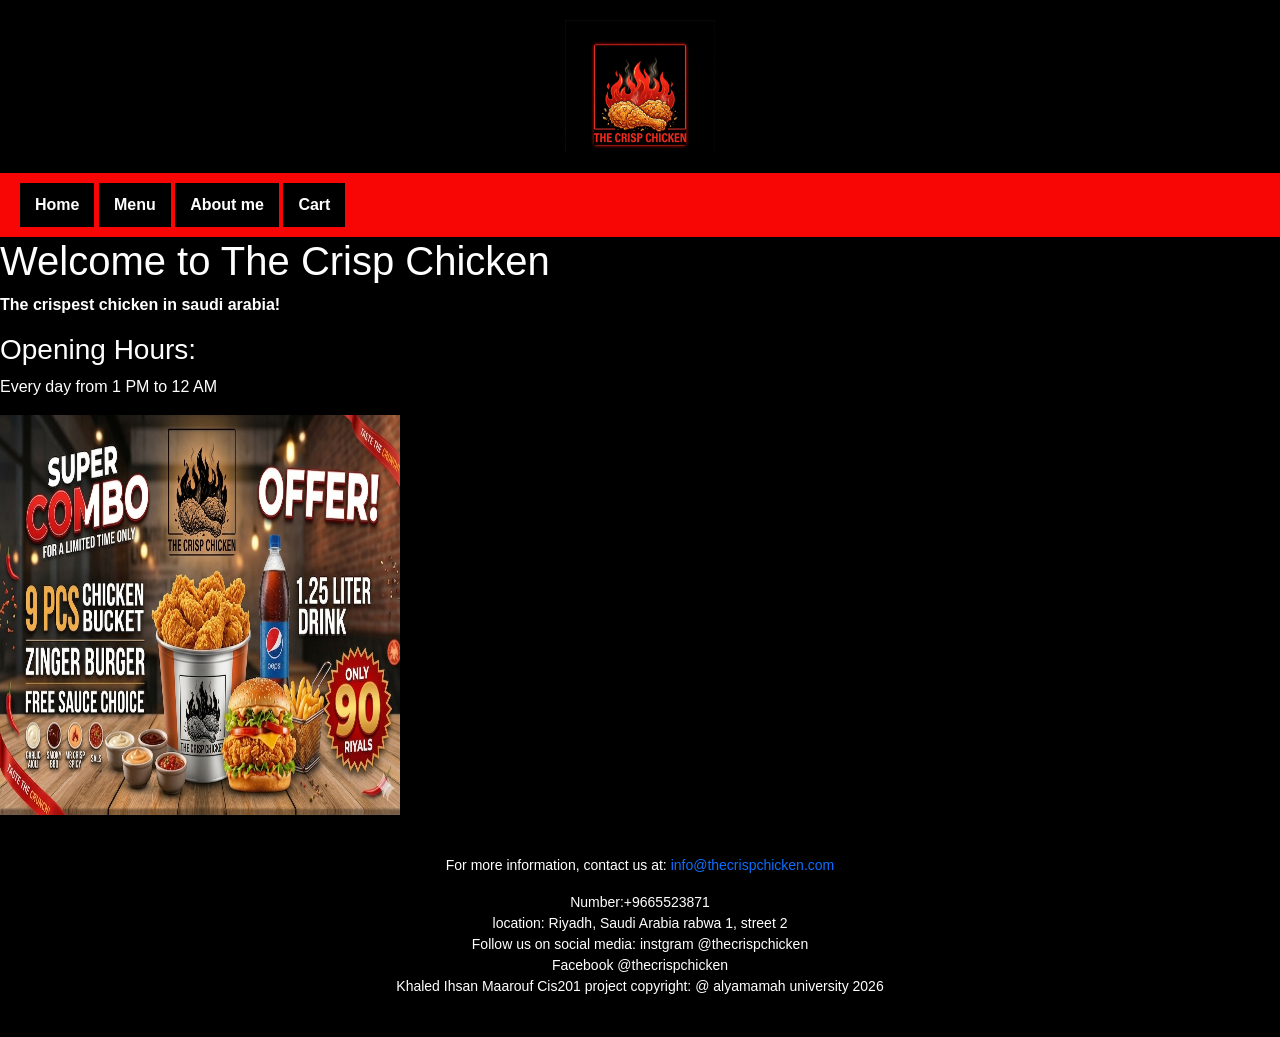
<file: index.html>
<!DOCTYPE html>
<html lang="en">
<head>
    <style>*{
background-color: black;
    }
    </style>
    <meta charset="UTF-8">
    <meta name="viewport" content="width=device-width, initial-scale=1.0">
    <title>The crisp chicken</title>
    
  <link href="https://cdn.jsdelivr.net/npm/bootstrap@5.3.0/dist/css/bootstrap.min.css" rel="stylesheet">
<link rel="stylesheet" href="sheet.css">
</head>
<body>
    
          <div class="header">
<img src="chicken.png" alt="logo" class="logo">
    </div>
    <div class="nav_menu">
<a href="index.html" class="active"> Home</a>
<a href="menu.html">Menu</a>
<a href="About.html">About me</a>
<a href="cart.html">Cart</a>
    </div>
    <div class="main-content">
    <h1 style="color: white;" > Welcome to The Crisp Chicken</h1>
    <p style="color: white;"> <b>The crispest chicken in saudi arabia!</p></b>
    <div class="info"> 
        <h3 style="color: white;">Opening Hours:</h3>
        <p style="color: white;"> Every day from 1 PM to 12 AM</p>
        <img src="combo1.png" alt="combo" width="400px" height="400px">
    </div>
</div>
   <div class="footer">
  <p style="color: white;"> For more information, contact us at: <a href="info@thecrispchicken.com" >info@thecrispchicken.com</a></p>
  Number:+9665523871
<br>
  location: Riyadh, Saudi Arabia rabwa 1, street 2
  <br>
    Follow us on social media: instgram @thecrispchicken 
    <br>
   Facebook @thecrispchicken
<br>
   Khaled Ihsan Maarouf
   Cis201 project
   copyright: @ alyamamah university 2026
  </div>
</body>
</html>
</file>
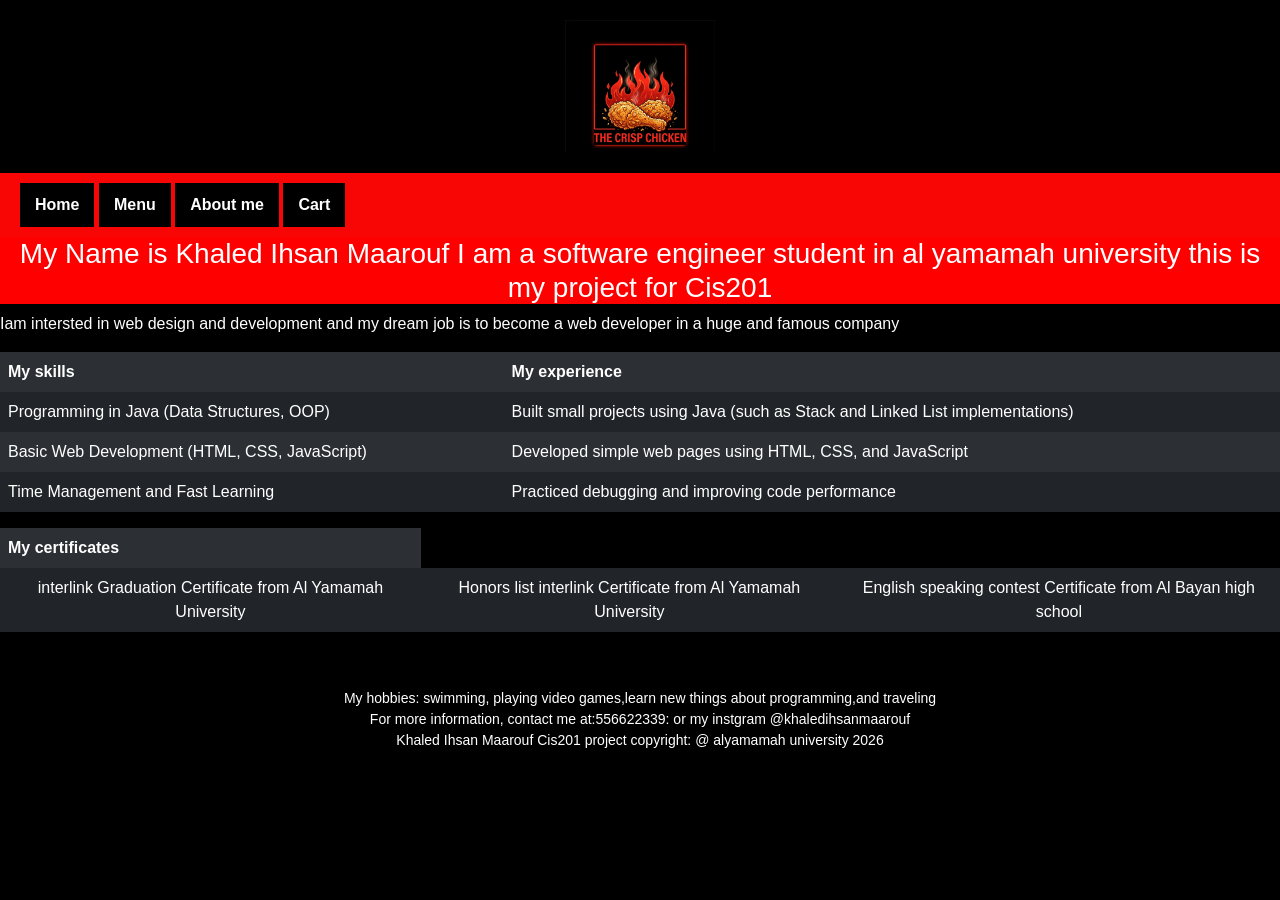
<file: About.html>
<!DOCTYPE html>
<html lang="en">
<head>
         <style>*{
background-color: black;
    }
    </style>
    <meta charset="UTF-8">
    <meta name="viewport" content="width=device-width, initial-scale=1.0">
    <title>The crisp chicken</title>
     <link href="https://cdn.jsdelivr.net/npm/bootstrap@5.3.0/dist/css/bootstrap.min.css" rel="stylesheet">
<link rel="stylesheet" href="sheet.css">
</head>
<body>
    <div class="header">
<img src="chicken.png" alt="logo" class="logo">
    </div>
    <div class="nav_menu">
<a href="index.html" class="active"> Home</a>
<a href="menu.html">Menu</a>
<a href="About.html">About me</a>
<a href="cart.html">Cart</a>
    </div>
<h3 style="background-color: red;" class="text-center">My Name is Khaled Ihsan Maarouf I am a software engineer student in al yamamah university this is my project for Cis201</h3>
<p>Iam intersted in web design and development and my dream job is to become a web developer in a huge and famous company</p>
<table class="table table-dark table-striped">
    <tr>
        <th>My skills</th>
        <th>My experience</th>
    </tr>
    <tr>
        <td>Programming in Java (Data Structures, OOP)</td>
        <td> Built small projects using Java (such as Stack and Linked List implementations)</td>
    </tr>
    <tr>
        <td>Basic Web Development (HTML, CSS, JavaScript)</td>
        <td>Developed simple web pages using HTML, CSS, and JavaScript</td>
    </tr>
    <tr>
        <td>Time Management and Fast Learning</td>
        <td>Practiced debugging and improving code performance</td>
    </tr>

</table>
<table class="table table-dark table-striped">
    <tr>
        <th class="text-cnter">My certificates</th>
    </tr>
    <tr>
        <td class="text-center"> interlink Graduation  Certificate from Al Yamamah University </td>
        <td class="text-center"> Honors list interlink Certificate from Al Yamamah University</td>
        <td class="text-center"> English speaking contest Certificate from Al Bayan high school</td>
    </tr>
</table>
    <div class="footer">
  My hobbies: swimming, playing video games,learn  new things about programming,and traveling
  <br>
  For more information, contact me at:556622339: or my instgram @khaledihsanmaarouf
  <br>
   Khaled Ihsan Maarouf
   Cis201 project
   copyright: @ alyamamah university 2026
  </div>
</body>
</html>
</file>
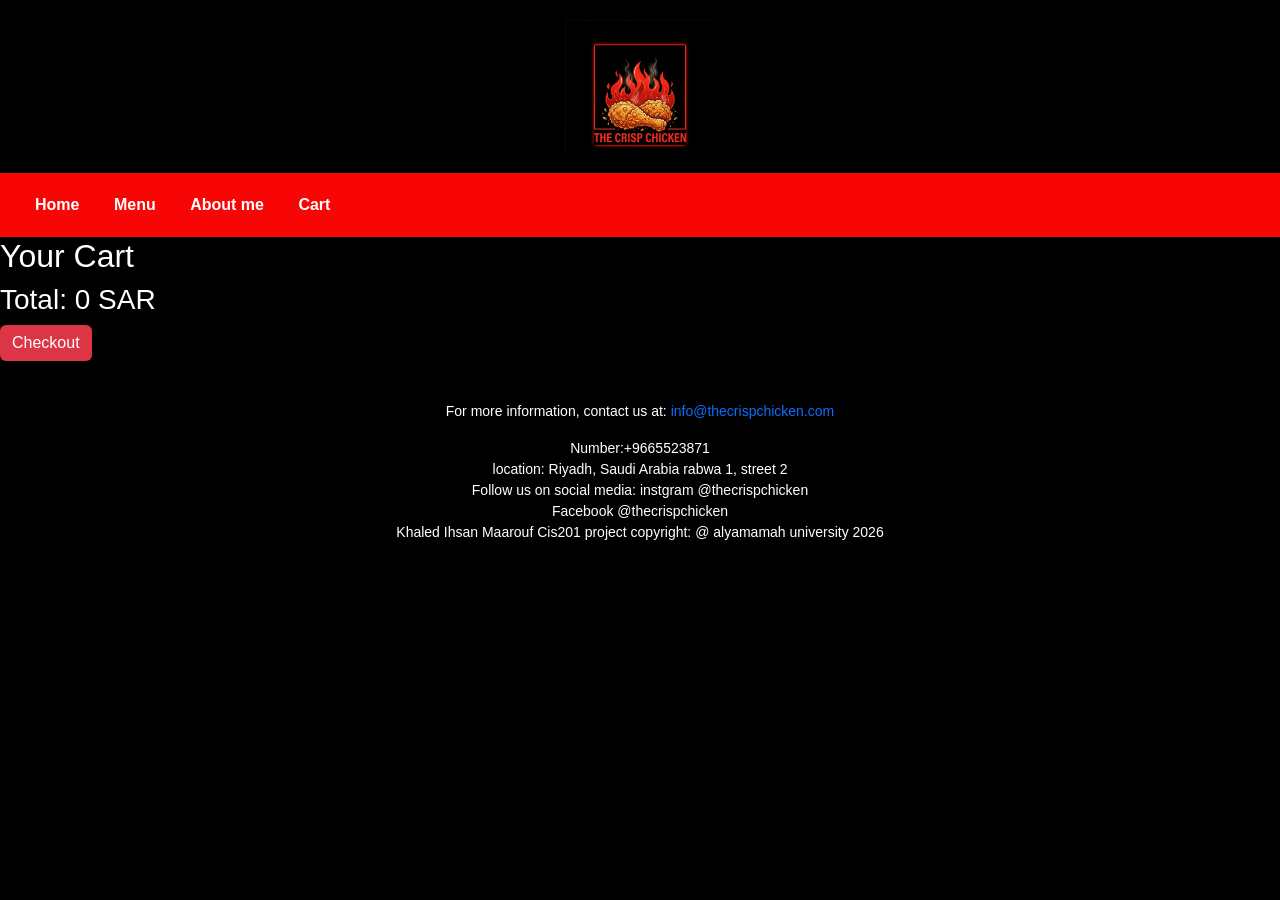
<file: cart.html>
<!DOCTYPE html>
<html lang="en">
<head>
    <meta charset="UTF-8">
    <meta name="viewport" content="width=device-width, initial-scale=1.0">
    <title>The crisp chicken</title>
        <link href="https://cdn.jsdelivr.net/npm/bootstrap@5.3.0/dist/css/bootstrap.min.css" rel="stylesheet">
<link rel="stylesheet" href="sheet.css">
   <script src="cart1.js"></script>
</head>
<body onload="loadCart()">
 <div class="header">
<img src="chicken.png" alt="logo" class="logo">
    </div>
    <div class="nav_menu">
<a href="index.html" class="active"> Home</a>
<a href="menu.html">Menu</a>
<a href="About.html">About me</a>
<a href="cart.html">Cart</a>
    </div>
<h2>Your Cart</h2>

<div id="cart-items"></div>
<h3 id="total"></h3>
<form>
    <input type="submit" value="Checkout" class="btn btn-danger">
</form>
<div class="footer">
  <p style="color: white;"> For more information, contact us at: <a href="info@thecrispchicken.com" >info@thecrispchicken.com</a></p>
  Number:+9665523871
  <br>
  location: Riyadh, Saudi Arabia rabwa 1, street 2
    <br>
        Follow us on social media: instgram @thecrispchicken 
        <br>
     Facebook @thecrispchicken
     <br>
   Khaled Ihsan Maarouf
   Cis201 project
   copyright: @ alyamamah university 2026
  </div>
</body>
</html>
</file>
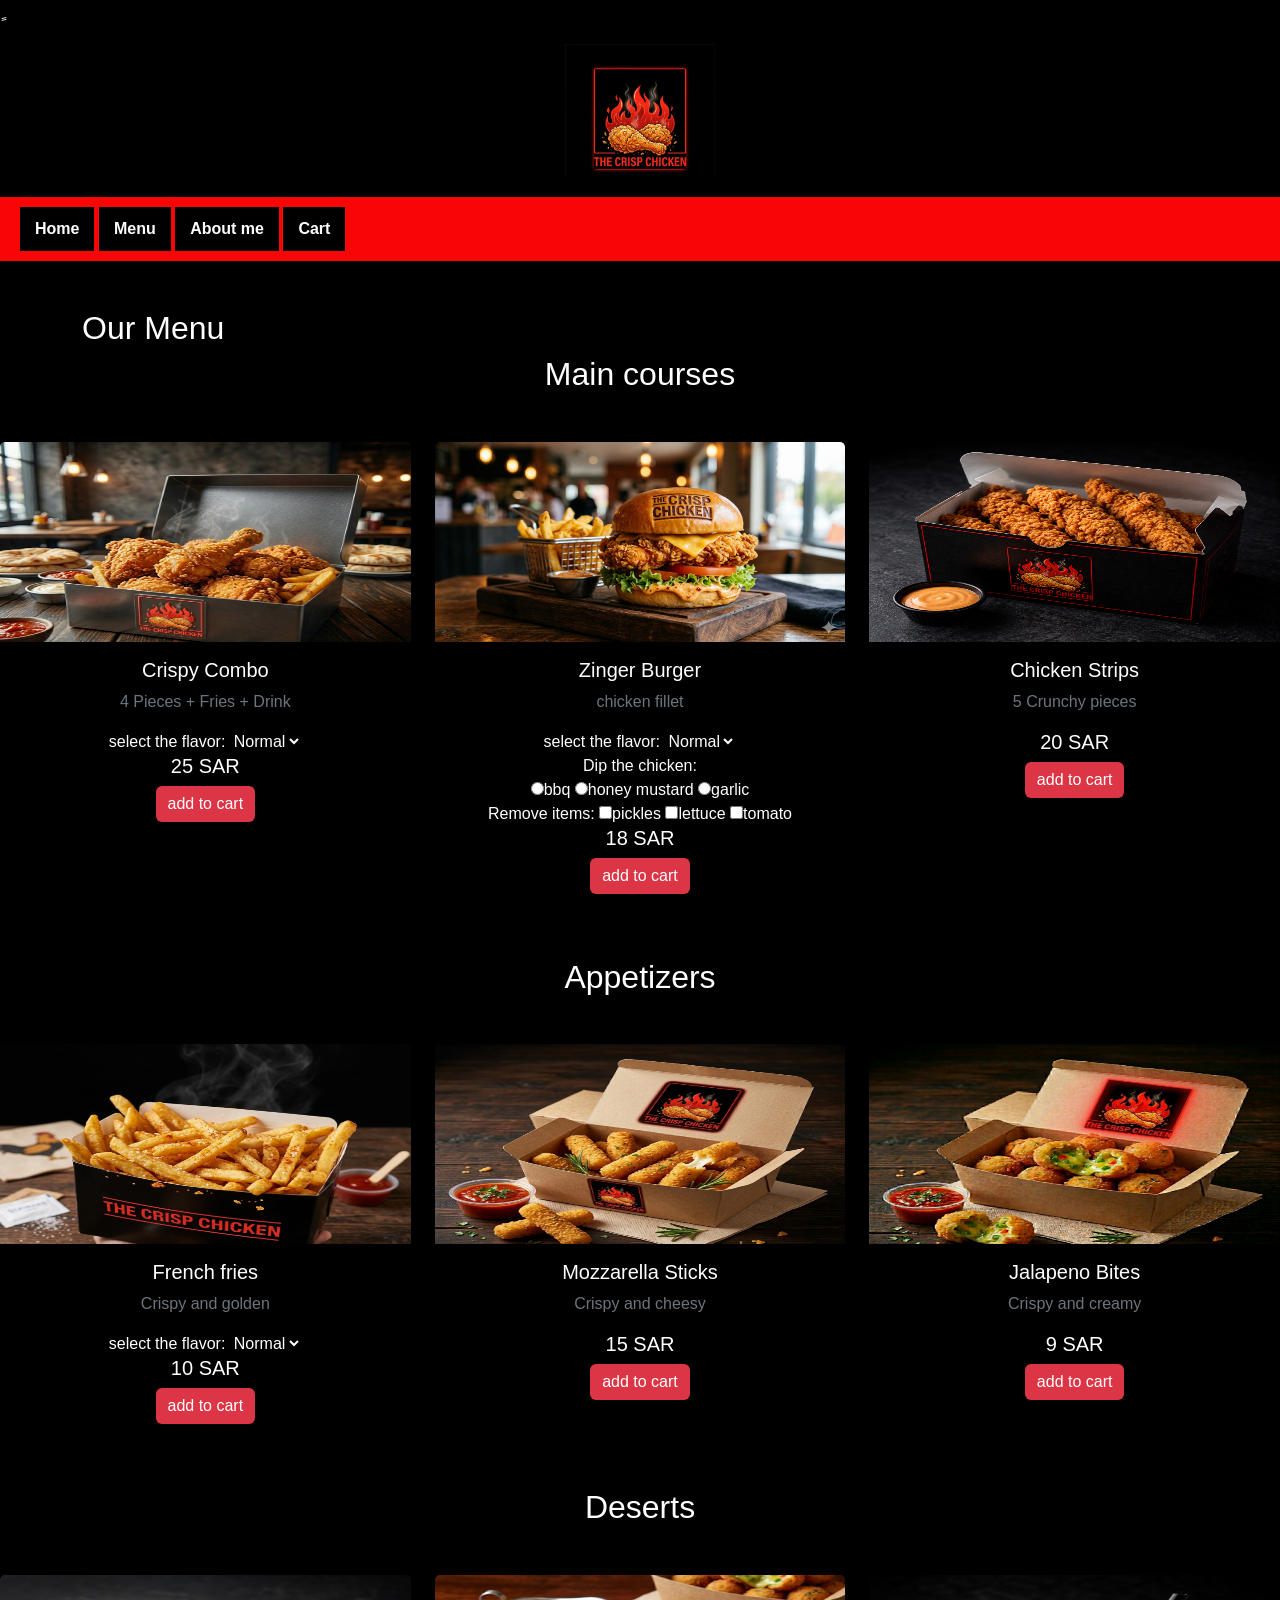
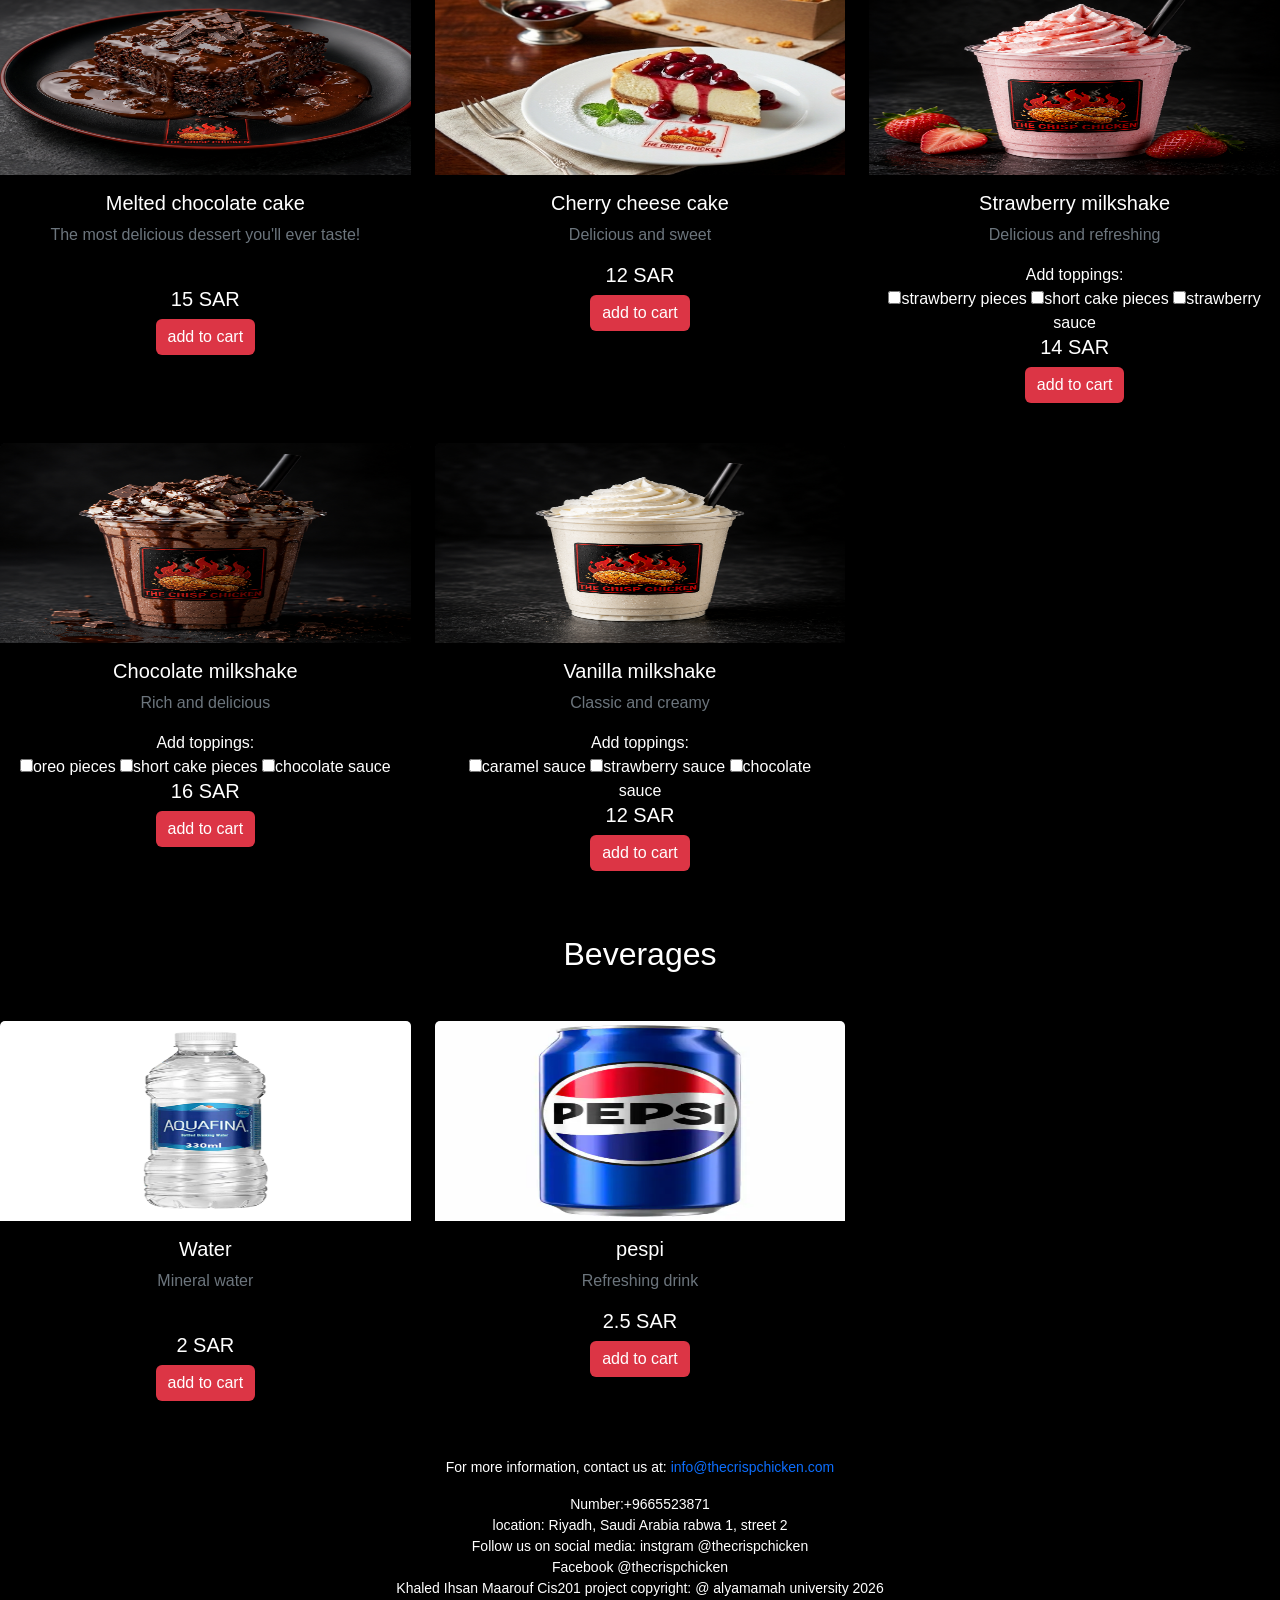
<file: menu.html>
<!DOCTYPE html>
<html lang="en">
<head>
     <style>*{
        background-color: black;
     }</style>
    <meta charset="UTF-8">
    <meta name="viewport" content="width=device-width, initial-scale=1.0">
    <title>The crisp chicken</title>
    <link href="https://cdn.jsdelivr.net/npm/bootstrap@5.3.0/dist/css/bootstrap.min.css" rel="stylesheet">
<link rel="stylesheet" href="sheet.css">ٍ
<script src="cart1.js"></script>
</head>
<body>
    <div class="header">
<img src="chicken.png" alt="logo" class="logo">
    </div>
    <div class="nav_menu">
<a href="index.html" class="active"> Home</a>
<a href="menu.html">Menu</a>
<a href="About.html">About me</a>
<a href="cart.html">Cart</a>
    </div>
    <div class="container my-5">
        <h2 class="text-left"> Our Menu</h2>
   
    <h2 class="text-center"> Main courses</h2>
   
</div>
    
    <div class="row g-4"> <div class="col-md-4"> <div class="card bg-dark text-white" >
        <img src="box.png" class="card-img-top" alt="meal" width="200px" height="200px">
        <div class="card-body text-center">
         <h5 class="card-title">Crispy Combo</h5>
        <p class="card-text text-secondary">4 Pieces + Fries + Drink</p>
        select the flavor:
        <select style="background: black; color: white; border: 1px solid ;">
    <option value="normal">Normal</option>
    <option value="spicy">Spicy</option>
      </select>
         <h5 >25 SAR</h5>
          <button  class="btn btn-danger" onclick="addToCart('Crispy Combo', 25)">add to cart</button>
            </div>
            </div>
          </div>

        <div class="col-md-4">
            <div class="card bg-dark text-white ">
             <img src="burger.png" class="card-img-top" alt="meal" width="200px" height="200px">
             <div class="card-body text-center">
            <h5 class="card-title">Zinger Burger</h5>
             <p class="card-text text-secondary"> chicken fillet</p>
             select the flavor:
              <select style="background: black; color: white; border: 1px solid ;">
    <option value="normal">Normal</option>
    <option value="spicy">Spicy</option>
      </select>
      <br>
      Dip the chicken:
      <form action="menu.html"></form>
        <input type="radio"  name="Dip the chicken" id="bbq">bbq
        <input type="radio"  name="Dip the chicken" id="honey mustard">honey mustard
        <input type="radio"  name="Dip the chicken" id="garlic">garlic
        <br>
        Remove items:
        <input type="checkbox" name="pickles" id="pickles">pickles
        <input type="checkbox" name="lettuce" id="lettuce">lettuce
        <input type="checkbox" name="tomato" id="tomato">tomato
             <h5>18 SAR</h5>
                <button  class="btn btn-danger" onclick="addToCart('Zinger Burger', 18)">add to cart</button>
             </div>
            </div>
        </div>

        <div class="col-md-4">
         <div class="card bg-dark text-white ">
             <img src="strips.png" class="card-img-top" alt="meal" width="200px" height="200px">
               <div class="card-body text-center">        
              <h5 class="card-title">Chicken Strips</h5>
            <p class="card-text text-secondary">5 Crunchy pieces</p>
             <h5>20 SAR</h5>
                <button  class="btn btn-danger" onclick="addToCart('Chicken Strips', 20)">add to cart</button>
                </div>
            </div>
        </div>

    </div>
</div>
<div class="container my-5">
        
    <h2 class="text-center"> Appetizers</h2>
</div>
    
    <div class="row g-4"> <div class="col-md-4"> <div class="card bg-dark text-white" >
        <img src="fries.png" class="card-img-top" alt="meal" width="200px" height="200px">
        <div class="card-body text-center">
         <h5 class="card-title">French fries</h5>
        <p class="card-text text-secondary">Crispy and golden</p>
        select the flavor:
        <select style="background: black; color: white; border: 1px solid ;">
    <option value="Normal"> Normal</option>
    <option value="Spicy"> Spicy</option>
    
      </select>
         <br>
         <h5 >10 SAR</h5>
            <button  class="btn btn-danger" onclick="addToCart('French fries', 10)">add to cart</button>
            </div>
            </div>
          </div>
          <div class="col-md-4">
            <div class="card bg-dark text-white ">
             <img src="sticks.png" class="card-img-top" alt="meal" width="200px" height="200px">
             <div class="card-body text-center">
            <h5 class="card-title">Mozzarella Sticks</h5>
             <p class="card-text text-secondary">Crispy and cheesy</p>
             <h5>15 SAR</h5>
                <button  class="btn btn-danger" onclick="addToCart('Mozzarella Sticks', 15)">add to cart</button>
             </div>
            </div>
        </div>
         <div class="col-md-4">
            <div class="card bg-dark text-white ">
             <img src="bites.png" class="card-img-top" alt="meal" width="200px" height="200px">
             <div class="card-body text-center">
            <h5 class="card-title">Jalapeno Bites</h5>
             <p class="card-text text-secondary">Crispy and creamy</p>
             <h5>9 SAR</h5>
                <button  class="btn btn-danger" onclick="addToCart('Jalapeno Bites', 9)">add to cart</button>
             </div>
            </div>
        </div>
    </div>
    <div class="container my-5">
        
    <h2 class="text-center"> Deserts</h2>
</div>
    
    <div class="row g-4"> <div class="col-md-4"> <div class="card bg-dark text-white" >
        <img src="cake.png" class="card-img-top" alt="meal" width="200px" height="200px">
        <div class="card-body text-center">
         <h5 class="card-title">Melted chocolate cake</h5>
        <p class="card-text text-secondary">The most delicious dessert you'll ever taste!</p>
         <br>
         <h5 >15 SAR</h5>
            <button  class="btn btn-danger" onclick="addToCart('Melted chocolate cake', 15)">add to cart</button>
            </div>
            </div>
          </div>
          <div class="col-md-4">
            <div class="card bg-dark text-white ">
             <img src="cherry.png" class="card-img-top" alt="meal" width="200px" height="200px">
             <div class="card-body text-center">
            <h5 class="card-title">Cherry cheese cake</h5>
             <p class="card-text text-secondary">Delicious and sweet</p>
             <h5>12 SAR</h5>
                <button  class="btn btn-danger" onclick="addToCart('Cherry cheese cake', 12)">add to cart</button>
             </div>
            </div>
        </div>
         <div class="col-md-4">
            <div class="card bg-dark text-white ">
             <img src="straw.png" class="card-img-top" alt="meal" width="200px" height="200px">
             <div class="card-body text-center">
            <h5 class="card-title">Strawberry milkshake</h5>
             <p class="card-text text-secondary">Delicious and refreshing</p>
                Add toppings:
    <form action="menu.html"></form>
        <input type="checkbox" name="strawberry pieces" id="strawberry">strawberry pieces
        <input type="checkbox" name="short cake pieces" id="shortcake">short cake pieces
        <input type="checkbox" name="strawberry sauce" id="strawberry">strawberry sauce
             <h5>14 SAR</h5>
                <button  class="btn btn-danger" onclick="addToCart('Strawberry milkshake', 14)">add to cart</button>
             </div>
             </div>
            </div>
        
         <div class="col-md-4">
            <div class="card bg-dark text-white ">
             <img src="choco.png" class="card-img-top" alt="meal" width="200px" height="200px">
             <div class="card-body text-center">
            <h5 class="card-title">Chocolate milkshake</h5>
             <p class="card-text text-secondary">Rich and delicious</p>
                Add toppings:
 <form action="menu.html"></form>
 <input type="checkbox" name="oreo pieces" id="oreo">oreo pieces
        <input type="checkbox" name="short cacke pieces" id="shortcake">short cake pieces
        <input type="checkbox" name="chocolate sauce" id="chocolate">chocolate sauce
             <h5>16 SAR</h5>
                <button  class="btn btn-danger" onclick="addToCart('Chocolate milkshake', 16)">add to cart</button>
             </div>
            </div>
        </div>
         <div class="col-md-4">
            <div class="card bg-dark text-white ">
             <img src="vanilia.png" class="card-img-top" alt="meal" width="200px" height="200px">
             <div class="card-body text-center">
            <h5 class="card-title">Vanilla milkshake</h5>
             <p class="card-text text-secondary">Classic and creamy</p>
             Add toppings:
             <form action="menu.html"></form>
 <input type="checkbox" name="caramel sauce" id="caramel">caramel sauce
        <input type="checkbox" name="strawberry sauce" id="strawberry">strawberry sauce
        <input type="checkbox" name="chocolate sauce" id="chocolate">chocolate sauce
       
             <h5>12 SAR</h5>
                <button  class="btn btn-danger" onclick="addToCart('Vanilla milkshake', 12)">add to cart</button>
                
             </div>
            </div>
        </div>
    </div>
     <div class="container my-5">
        
    <h2 class="text-center"> Beverages</h2>
</div>
   <div class="row g-4"> <div class="col-md-4"> <div class="card bg-dark text-white" >
        <img src="water.webp" class="card-img-top" alt="meal" width="200px" height="200px">
        <div class="card-body text-center">
         <h5 class="card-title"> Water</h5>
        <p class="card-text text-secondary">Mineral water</p>
         <br>
         <h5 >2 SAR</h5>
            <button  class="btn btn-danger" onclick="addToCart(' Water', 2)">add to cart</button>
            </div>
            </div>
          </div>
          <div class="col-md-4">
            <div class="card bg-dark text-white ">
             <img src="pepsi.webp" class="card-img-top" alt="meal" width="200px" height="200px">
             <div class="card-body text-center">
            <h5 class="card-title">pespi</h5>
             <p class="card-text text-secondary">Refreshing drink</p>
             <h5>2.5 SAR</h5>
                <button  class="btn btn-danger" onclick="addToCart('pespi', 2.5)">add to cart</button>

             </div>
            </div>
        </div>
   </div>
<div class="footer">
  <p style="color: white;"> For more information, contact us at: <a href="info@thecrispchicken.com" >info@thecrispchicken.com</a></p>
  Number:+9665523871
<br>
  location: Riyadh, Saudi Arabia rabwa 1, street 2
  <br>
    Follow us on social media: instgram @thecrispchicken 
    <br>
   Facebook @thecrispchicken
   <br>
   Khaled Ihsan Maarouf
   Cis201 project
   copyright: @ alyamamah university 2026

  </div>
</body>
</html>
</file>
<file: sheet.css>
* {
    margin: 0;
    padding: 0;
    box-sizing: border-box;
    text-decoration: none !important;
    border: none !important;
}

body {
    background-color: black;
    font-family: Arial, sans-serif;
    color: white;
}

.header {
    text-align: center;
    padding: 20px;
}

.logo {
    width: 150px;
}

.nav_menu {
    background-color: rgb(248, 6, 6);
    text-align: left;
    padding: 10px 20px;
}

.nav_menu a {
    color: white;
    font-weight: bold;
    padding: 10px 15px;
    display: inline-block;
}

.nav_menu a:hover {
    background-color: white;
    color: red;
}


.footer {
    padding: 40px 20px;
    background-color: black;
    text-align: center;
    font-size: 14px;
}
</file>
